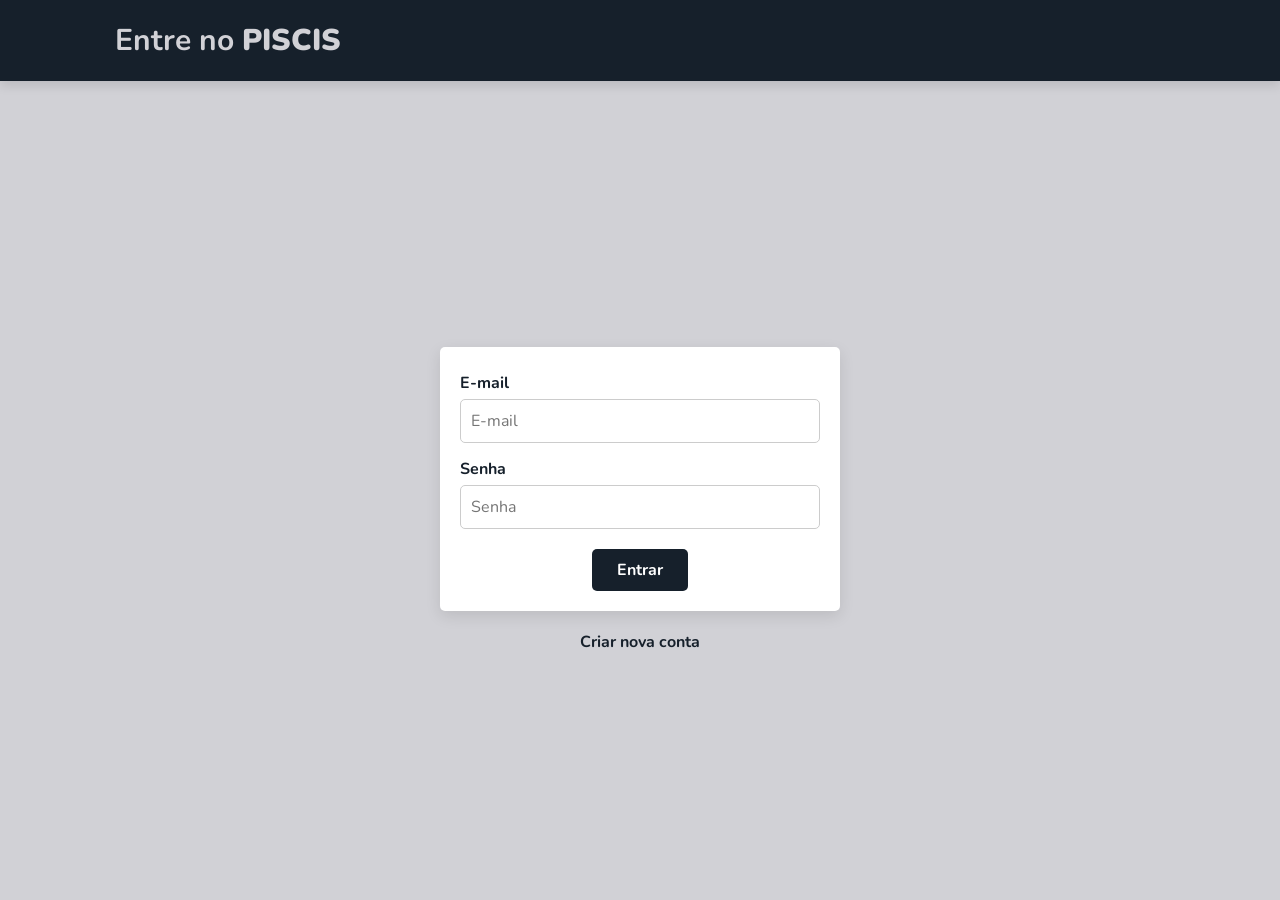
<file: frontend/login.html>
<!DOCTYPE html>
<html lang="pt-br">
<head>
    <meta charset="UTF-8">
    <meta name="viewport" content="width=device-width, initial-scale=1.0">
    <title>Login</title>
    <link rel="stylesheet" href="css/style.css">
</head>

<body>
    <header>
        <h1>Entre no <a href="index.html" class="logo">PISCIS</a></h1>
    </header>

    <main class="auth-page">
        <form id="login-form">
            <section>
                <label for="email">E-mail</label>
                <input type="email" id="email" name="email" placeholder="E-mail" required>
            </section>

            <section>
                <label for="senha">Senha</label>
                <input type="password" id="senha" name="password" placeholder="Senha" required>
            </section>
            
            <button type="submit">Entrar</button>

            <p id="login-message"></p>
        </form>

        <p><a href="registro.html">Criar nova conta</a></p>
    </main>

    <script src="js/login.js"></script>
</body>
</html>
</file>
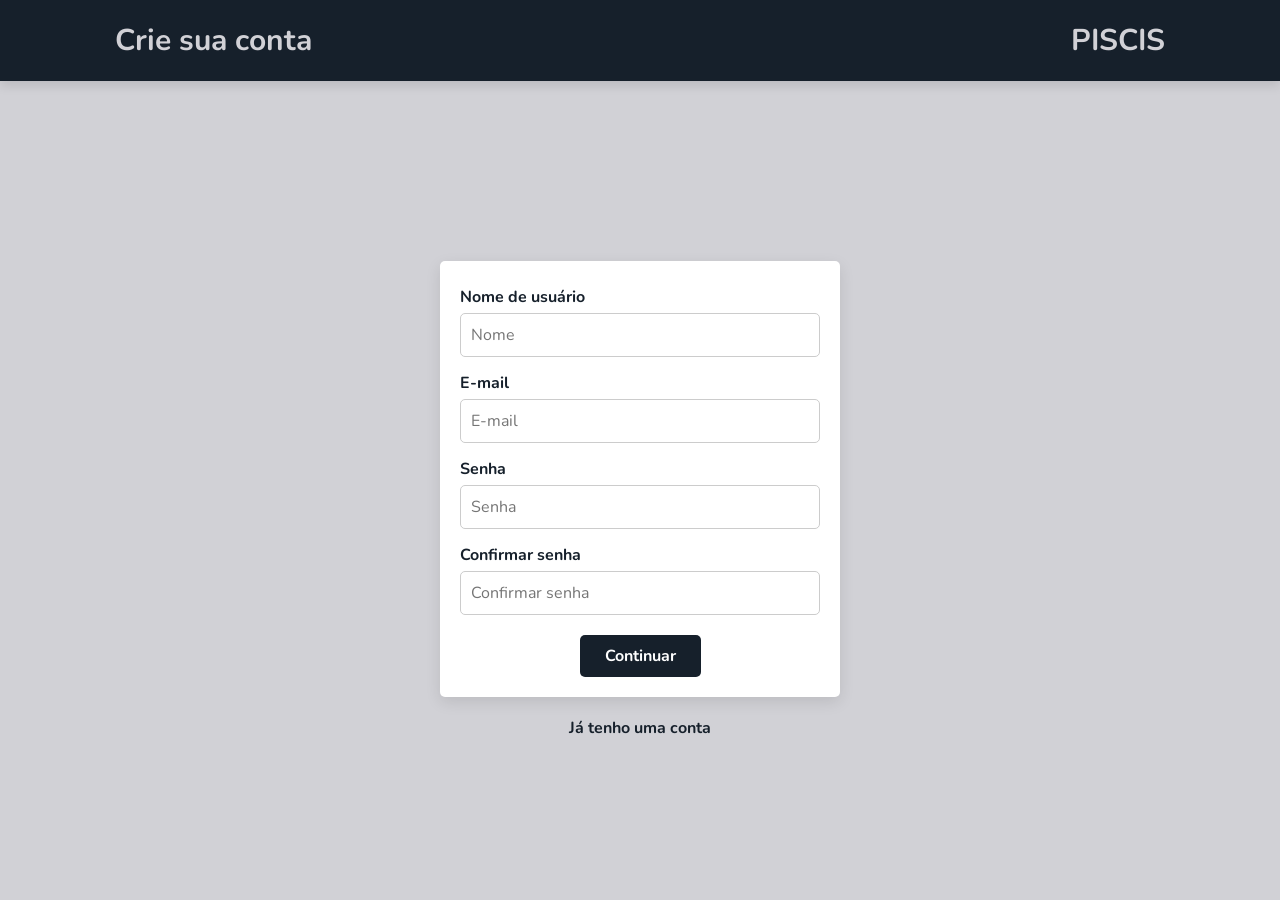
<file: frontend/registro.html>
<!DOCTYPE html>
<html lang="pt-br">
<head>
    <meta charset="UTF-8">
    <meta name="viewport" content="width=device-width, initial-scale=1.0">
    <title>Registro</title>
    <link rel="stylesheet" href="css/style.css">
</head>

<body>
    <header>
        <h1>Crie sua conta</h1>
        <a href="index.html" class="logo">PISCIS</a>
    </header>

    <main class="auth-page">
        <form id="register-form">

            <section>
                <label for="inputNome">Nome de usuário</label>
                <input type="text" id="inputNome" name="name" placeholder="Nome" required>
            </section>

            <section>
                <label for="inputEmail">E-mail</label>
                <input type="email" id="inputEmail" name="email" placeholder="E-mail" required>
            </section>

            <section>
                <label for="inputSenha">Senha</label>
                <input type="password" id="inputSenha" name="password" placeholder="Senha" required>
            </section>

            <section>
                <label for="inputConfirmaSenha">Confirmar senha</label>
                <input type="password" id="inputConfirmaSenha" name="confirm_password" placeholder="Confirmar senha" required>
            </section>

            <button type="submit">Continuar</button>

            <p id="register-message"></p>
        </form>

        <p><a href="login.html">Já tenho uma conta</a></p>
    </main>

    <script src="js/register.js"></script>
</body>
</html>
</file>
<file: frontend/css/style.css>
@import url('https://fonts.googleapis.com/css2?family=Maven+Pro:wght@400..900&family=Nunito:ital,wght@0,200..1000;1,200..1000&display=swap');

* {
    margin: 0;
    padding: 0;
    box-sizing: border-box;
    font-family: "Nunito", sans-serif;
    outline: none;
    border: none;
    text-decoration: none;
    transition: .2s linear;
}

html {
    font-size: 62.5%; /* Isso define que 1rem = 10px */
    scroll-behavior: smooth;
    overflow-x: hidden;
}

body {
    background-color: rgb(209, 209, 214);
    color: rgb(22, 32, 43);
    font-weight: 400;
    /* Adicionado espaçamento no topo para o conteúdo não sumir atrás do header fixo */
    padding-top: 10rem; 
}

/* --- TIPOGRAFIA --- */
h1, h2, h3 {
    margin-bottom: 1.5rem;
    color: rgb(22, 32, 43);
}

h1 { font-size: 3rem; }
h2 { font-size: 2.5rem; }
h3 { font-size: 2rem; }
p { font-size: 1.6rem; }

/* --- LAYOUT GERAL --- */
section, main {
    padding: 2rem 9%;
}

/* --- HEADER E NAVEGAÇÃO --- */
header {
    position: fixed;
    top: 0;
    left: 0;
    right: 0;
    background-color: rgb(22, 32, 43);
    padding: 2rem 9%;
    display: flex;
    align-items: center;
    justify-content: space-between;
    z-index: 1000;
    box-shadow: 0 .5rem 1rem rgba(0, 0, 0, .1);
}

header .logo {
    font-size: 3rem;
    color: rgb(209, 209, 214);
    font-weight: bolder;
    cursor: pointer;
}

header h1 {
    color: rgb(209, 209, 214); /* Para os headers das páginas de login/registro */
    margin: 0;
}

header .navbar a {
    color: rgb(209, 209, 214);
    font-size: 2rem;
    padding: 0 1.5rem;
    cursor: pointer;
}

header .navbar a:hover {
    color: rgb(17, 122, 224);
}

/* --- BOTÕES PADRONIZADOS --- */
button, .botao {
    display: inline-block;
    margin-top: 1rem;
    border-radius: .5rem; /* Suavizado para combinar com os inputs */
    background: rgb(22, 32, 43); /* Azul escuro do tema */
    color: white;
    padding: 1rem 2.5rem;
    cursor: pointer;
    font-size: 1.6rem;
    font-weight: bold;
}

button:hover, .botao:hover {
    background: rgb(17, 122, 224);
}

/* --- FORMULÁRIOS E INPUTS --- */
/* --- FORMULÁRIOS E INPUTS --- */
form {
    background: white;
    padding: 2rem;
    border-radius: .5rem;
    box-shadow: 0 .5rem 1.5rem rgba(0, 0, 0, .1);
    max-width: 40rem;
    margin: 0 auto 2rem auto;
    text-align: center; /* Centraliza o botão e o conteúdo interno */
}

/* Reduz o espaço entre os blocos de input/label */
form section {
    padding: 0.5rem 0; 
    text-align: left; /* Garante que o texto da label continue na esquerda */
}

label {
    color: rgb(22, 32, 43);
    font-weight: bold;
    display: block;
    margin-bottom: .5rem;
    font-size: 1.6rem;
}

input[type="text"],
input[type="email"],
input[type="password"],
input[type="search"] {
    width: 100%;
    padding: 1rem;
    font-size: 1.6rem;
    border: .1rem solid #ccc;
    border-radius: .5rem;
    margin-bottom: 0.5rem; /* Reduzido de 1.5rem para 0.5rem */
}

/* Centraliza o link "Criar nova conta" */
p {
    text-align: center;
    font-size: 1.6rem;
}

/* Container principal das páginas de Login e Registro */
.auth-page {
    display: flex;
    flex-direction: column; /* Coloca o form em cima e o link embaixo */
    justify-content: center; /* Centraliza verticalmente */
    align-items: center;     /* Centraliza horizontalmente */
    
    /* Faz o container ocupar a altura toda da tela, 
       descontando os 10rem do padding-top que você já tem no body */
    min-height: calc(100vh - 10rem); 
    
    padding: 2rem;
}

/* Garante que o formulário não fique esticado e use a largura máxima definida */
.auth-page form {
    width: 100%;
    max-width: 40rem;
    margin: 0; /* Removemos o margin auto pois o Flexbox já centraliza */
    margin-bottom: 2rem; /* Espaço para o link de baixo */
}

/* --- PROJETOS (index.html) --- */
.projetos .box {
    display: flex;
    flex-direction: column;
    gap: 1.5rem;
    flex: 1 1 30rem;
    box-shadow: 0 .5rem 1.5rem rgba(0, 0, 0, .1);
    border-radius: .5rem;
    padding: 2rem;
    background-color: white;
    position: relative;
    text-align: center;
}

.projetos .box .image {
    overflow: hidden;
    border-radius: .5rem;
}

.projetos .box .image img {
    width: 100%;
    height: 25rem;
    object-fit: cover; /* Evita que a imagem fique achatada */
}

.projetos .box:hover .image img {
    transform: scale(1.05);
}

details {
    background: white;
    padding: 1.5rem;
    border-radius: .8rem;
    box-shadow: 0 .5rem 1rem rgba(0,0,0,0.05);
}

summary {
    cursor: pointer;
    list-style: none; /* Remove a setinha padrão no Chrome/Safari */
}

summary h2 {
    display: inline-block;
    margin: 0;
}

summary::after {
    content: ' ▼';
    font-size: 1.2rem;
}

details[open] summary::after {
    content: ' ▲';
}

/* Estilização dos grupos de filtros */
details h3 {
    margin: 2rem 0 1rem 0;
    border-bottom: 2px solid rgb(209, 209, 214);
    padding-bottom: .5rem;
}

details form {
    display: grid;
    /* Cria duas colunas exatas: uma pequena pra bolinha, e o restante pro texto */
    grid-template-columns: min-content 1fr; 
    align-items: center;
    row-gap: 1rem;    /* Espaço vertical (um filtro do outro) */
    column-gap: 1rem; /* Espaço horizontal (da bolinha pro texto) */
    background: transparent;
    box-shadow: none;
    padding: 0;
    margin: 0;
    max-width: 100%;
}

/* Estilização dos Radio Buttons e Labels de filtro */
details label {
    display: block;
    font-size: 1.6rem;
    cursor: pointer;
    padding: .8rem 1rem; /* Deixei o botão um pouco mais "gordinho" pra facilitar o clique */
    border-radius: .5rem;
    /*background: #f0f0f0;*/
    transition: .2s;
    margin: 0; 
}

details label:hover {
    background: #e0e0e0;
}

details input[type="radio"] {
    cursor: pointer;
    width: 1.8rem;
    height: 1.8rem;
}

/* =========================================
   ESTRELAS DO FILTRO DE AVALIAÇÃO
   ========================================= */
.form-estrelas label {
    color: rgb(95, 174, 248); /* Cor amarelo/dourado clássica de estrelas */
    font-size: 2rem; /* Deixa as estrelas um pouco maiores */
    letter-spacing: 0.2rem; /* Dá um pequeno espaço entre uma estrela e outra */
    
}

/* Quando passar o mouse por cima do bloco cinza, a estrela dá um leve brilho */
.form-estrelas label:hover {
    color: rgb(17, 122, 224);
}

/* =========================================
   PÁGINA DE PESQUISA (Layout Lado a Lado)
   ========================================= */

/* Transforma o main num layout de duas colunas */
.pesquisa-main {
    display: flex;
    flex-direction: row; /* Coloca os elementos um ao lado do outro */
    gap: 3rem; /* Espaço entre os filtros e a barra de pesquisa */
    align-items: flex-start;
}

/* Coluna 1: Filtros na esquerda */
.pesquisa-filtros {
    width: 28rem; /* Define uma largura fixa para a barra lateral */
    flex-shrink: 0; /* Impede que a coluna amasse em telas menores */
}

/* Coluna 2: Conteúdo e Busca na direita */
.pesquisa-conteudo {
    flex: 1; 
    display: flex;
    flex-direction: column;
    /* Essa é a mágica: tira o espaçamento padrão da section para não empurrar a barra pra baixo */
    padding: 0; 
}

/* Formulário de Busca (Tira o bloco branco e alinha) */
.pesquisa-form {
    background: transparent; /* Remove o fundo branco */
    box-shadow: none; /* Remove a sombra */
    padding: 0;
    margin: 0;
    max-width: 100%; /* Permite que a barra ocupe o máximo de espaço */
    text-align: left;
    
    /* Configuração para colocar o input e o botão lado a lado */
    display: flex;
    align-items: center;
    gap: 1rem; /* Espaço entre a barra e o botão */
}

/* Barra de digitação comprida */
.pesquisa-form input[type="search"] {
    flex: 1; /* Faz a barra esticar para preencher o espaço */
    margin-bottom: 0; /* Tira a margem de baixo para alinhar perfeitamente com o botão */
    padding: 1.5rem; /* Deixa a barra mais "gordinha" e elegante */
    font-size: 1.8rem;
}

/* Botão "Buscar" do lado */
.pesquisa-form button {
    margin-top: 0; /* Tira a margem para alinhar com o input */
    padding: 1.5rem 3rem; /* Ajusta a altura do botão para bater com a barra */
    height: auto;
}

/* --- COMPONENTES (montarprojeto.html) --- */
/* --- COMPONENTES (montarprojeto.html) --- */
.componentes {
    display: flex;
    flex-direction: column; /* Volta a ficar um embaixo do outro */
    align-items: flex-start;
    gap: 1rem; /* Equivalente aos seus 10px */
    margin-top: 1.5rem;
    margin-bottom: 3rem;
}

.componentes button {
    /* Restaurando o formato original que você fez */
    padding: 1rem 1.5rem; 
    font-size: 1.6rem;
    cursor: pointer;
    width: auto;
    margin-top: 0;
    
    /* Removendo o azul escuro global para voltar ao botão cinza padrão */
    background: #efefef;
    color: black;
    border: .1rem solid #767676;
    border-radius: .3rem;
    font-weight: normal;
}

.componentes button:hover {
    background: #e5e5e5; /* Um cinza um pouco mais escuro ao passar o mouse */
}

/* --- LINKS EXTRAS (Registro/Login) --- */
p a {
    color: rgb(22, 32, 43);
    font-weight: bold;
}

p a:hover {
    color: rgb(17, 122, 224);
    text-decoration: underline;
}

/* --- FÓRUM --- */

/* Container já herda padding do main, então só limita largura */
.forum-container {
    max-width: 80rem;
    margin: 0 auto;
}

/* Caixa de escrever comentário */
.forum-box {
    background: white;
    padding: 2rem;
    border-radius: .8rem;
    box-shadow: 0 .5rem 1.5rem rgba(0, 0, 0, .1);
    margin-bottom: 3rem;
}

/* Remove estilo padrão pesado do form (você já tem global) */
.forum-box form {
    background: transparent;
    box-shadow: none;
    padding: 0;
    margin: 0;
    max-width: 100%;
    text-align: left;
}

/* Textarea */
.comentario-form textarea {
    width: 100%;
    padding: 1.2rem;
    font-size: 1.6rem;
    border: .1rem solid #ccc;
    border-radius: .5rem;
    resize: vertical;
    margin-bottom: 1rem;
}

/* Botão alinhado à direita */
.comentario-form button {
    display: block;
    margin-left: auto;
}

/* Lista de comentários */
.comentarios {
    display: flex;
    flex-direction: column;
    gap: 1.5rem;
}

/* Card de comentário */
.comentario {
    background: white;
    padding: 2rem;
    border-radius: .8rem;
    border-left: .5rem solid rgb(17, 122, 224);
    box-shadow: 0 .5rem 1rem rgba(0, 0, 0, .08);
}

/* Nome */
.comentario h4 {
    margin-bottom: .8rem;
    font-size: 1.8rem;
    color: rgb(17, 122, 224);
}

/* Texto */
.comentario p {
    font-size: 1.6rem;
    color: rgb(22, 32, 43);
    line-height: 1.5;
}

.components-results {
    display: grid;
    grid-template-columns: repeat(auto-fit, minmax(220px, 1fr));
    gap: 1rem;
    margin-top: 1.5rem;
}

.component-card {
    border: 1px solid #ddd;
    border-radius: 12px;
    padding: 1rem;
    background: #fff;
}

.component-image {
    width: 100%;
    height: 140px;
    object-fit: contain;
    margin-bottom: 1rem;
}

.component-image-placeholder {
    width: 100%;
    height: 140px;
    display: flex;
    align-items: center;
    justify-content: center;
    background: #eee;
    border-radius: 8px;
    margin-bottom: 1rem;
    color: #666;
}

.component-info h3 {
    margin-bottom: 0.5rem;
}

.add-component-button {
    margin-top: 0.75rem;
    width: 100%;
    padding: 0.6rem;
    cursor: pointer;
}

.project-builder-layout {
    display: grid;
    grid-template-columns: 280px 1fr;
    gap: 24px;
    align-items: start;
    margin-top: 24px;
}

.add-components-panel,
.chosen-components-panel {
    background: #ffffff;
    border: 1px solid #dcdcdc;
    border-radius: 14px;
    padding: 20px;
    box-shadow: 0 4px 14px rgba(0, 0, 0, 0.06);
}

.add-components-panel .componentes {
    display: flex;
    flex-direction: column;
    gap: 12px;
}

.add-components-panel .botao {
    display: block;
    width: 100%;
    text-align: center;
}

.chosen-components-grid {
    display: grid;
    grid-template-columns: repeat(3, minmax(220px, 1fr));
    gap: 16px;
}

.project-slot-card {
    border: 1px dashed #cfcfcf;
    border-radius: 12px;
    padding: 1rem;
    background: #fafafa;
    min-height: 180px;
}

.project-slot-card.has-component {
    border: none;
    padding: 0;
    background: transparent;
}

.selected-component-card {
    height: 100%;
}

.empty-selected-component {
    min-height: 120px;
    display: flex;
    flex-direction: column;
    justify-content: center;
    text-align: center;
    color: #666;
}

.empty-selected-component h4 {
    margin-bottom: 0.5rem;
}

.project-slot-card > .remove-slot-button {
    margin-top: 0.75rem;
    width: 100%;
    padding: 0.5rem;
    cursor: pointer;
}

.selected-component-card .remove-slot-button {
    margin-top: 0.75rem;
    width: 100%;
    padding: 0.6rem;
    cursor: pointer;
    border-radius: 8px;
    border: none;
}

#save-project-message {
    margin-top: 10px;
    font-weight: 600;
}

@media (max-width: 1000px) {
    .project-builder-layout {
        grid-template-columns: 1fr;
    }

    .chosen-components-grid {
        grid-template-columns: repeat(2, minmax(220px, 1fr));
    }
}

@media (max-width: 560px) {
    .chosen-components-grid {
        grid-template-columns: 1fr;
    }
}

.compatibility-section {
    margin-top: 28px;
    padding: 20px;
    border-radius: 14px;
    background: #ffffff;
    border: 1px solid #dcdcdc;
    box-shadow: 0 4px 14px rgba(0, 0, 0, 0.06);
}

#compatibility-result {
    margin-top: 18px;
}

#compatibility-result p {
    font-size: 1.15rem;
    line-height: 1.5;
}

.compatibility-ok {
    font-size: 1.25rem !important;
    font-weight: 700;
    padding: 16px 18px;
    border-radius: 12px;
    background: #e8f7ee;
    color: #176c35;
    border: 1px solid #9bd8ae;
}

.compatibility-warning,
.compatibility-error {
    padding: 18px 20px;
    border-radius: 12px;
    margin-top: 12px;
}

.compatibility-warning {
    background: #fff7df;
    border: 1px solid #e8c86a;
    color: #6d5200;
}

.compatibility-error {
    background: #ffe8e8;
    border: 1px solid #e28b8b;
    color: #8a1f1f;
}

.compatibility-warning p,
.compatibility-error p {
    font-size: 1.25rem !important;
    font-weight: 700;
    margin-bottom: 12px;
}

.compatibility-warning ul,
.compatibility-error ul {
    margin-left: 20px;
    padding-left: 12px;
}

.compatibility-warning li,
.compatibility-error li {
    font-size: 1.08rem;
    line-height: 1.5;
    margin-bottom: 8px;
}

/* Título da página Montar Projeto */

.project-title-section {
    text-align: center;
    margin-bottom: 2rem;
    padding: 1rem 0 2rem 0;
}

.project-title-section h1 {
    font-family: "Nunito", sans-serif;
    font-size: 3rem;
    font-weight: 800;
    color: rgb(22, 32, 43);
    margin-bottom: 0.8rem;
    letter-spacing: 0;
}

.project-title-section h1::after {
    content: none;
}

.project-title-section #project-message {
    text-align: center;
    font-size: 1.6rem;
    font-weight: 700;
    margin-top: 0.8rem;
}

/* ============================= */
/* PÁGINA INICIAL */
/* ============================= */

.home-main {
    max-width: 1200px;
    margin: 0 auto;
    padding: 2rem 9%;
}

.new-project-section {
    text-align: center;
    background: #ffffff;
    border-radius: 1.2rem;
    padding: 3rem 2rem;
    box-shadow: 0 .5rem 1.5rem rgba(0, 0, 0, .1);
    margin-bottom: 3rem;
}

.new-project-section h1 {
    font-size: 3rem;
    margin-bottom: 1rem;
}

.new-project-section p {
    margin-bottom: 1.5rem;
}

.my-projects-section {
    margin-top: 3rem;
}

.my-projects-section h2 {
    text-align: center;
    font-size: 2.8rem;
    margin-bottom: 2rem;
}

#my-projects-message {
    text-align: center;
    font-weight: 700;
    margin-bottom: 1.5rem;
}

.my-projects-list {
    display: grid;
    grid-template-columns: repeat(auto-fit, minmax(260px, 1fr));
    gap: 2rem;
}

.saved-project-card {
    background: #ffffff;
    border-radius: 1.2rem;
    padding: 2rem;
    box-shadow: 0 .5rem 1.5rem rgba(0, 0, 0, .1);
    border: 1px solid #ddd;
    text-align: center;
}

.saved-project-card h3 {
    font-size: 2rem;
    margin-bottom: 1rem;
}

.saved-project-description {
    min-height: 4rem;
    margin-bottom: 1rem;
}

.project-compatible {
    color: #176c35;
    font-weight: 800;
}

.project-incompatible {
    color: #8a1f1f;
    font-weight: 800;
}

.load-project-button {
    width: 100%;
    margin-top: 1rem;
}

.comentario-form select {
    width: 100%;
    padding: 1rem;
    font-size: 1.6rem;
    border: .1rem solid #ccc;
    border-radius: .5rem;
    margin-bottom: 1rem;
    background: white;
}

#forum-message {
    text-align: center;
    font-weight: 700;
    margin-bottom: 1rem;
}

#comments-list {
    display: flex;
    flex-direction: column;
    gap: 1.5rem;
}

.comment-topic {
    display: inline-block;
    margin-bottom: .8rem;
    padding: .4rem .8rem;
    border-radius: 999px;
    background: rgb(209, 209, 214);
    color: rgb(22, 32, 43);
    font-size: 1.3rem;
    font-weight: 700;
}

.empty-comments-message {
    text-align: center;
    font-weight: 700;
    color: #666;
}
</file>
